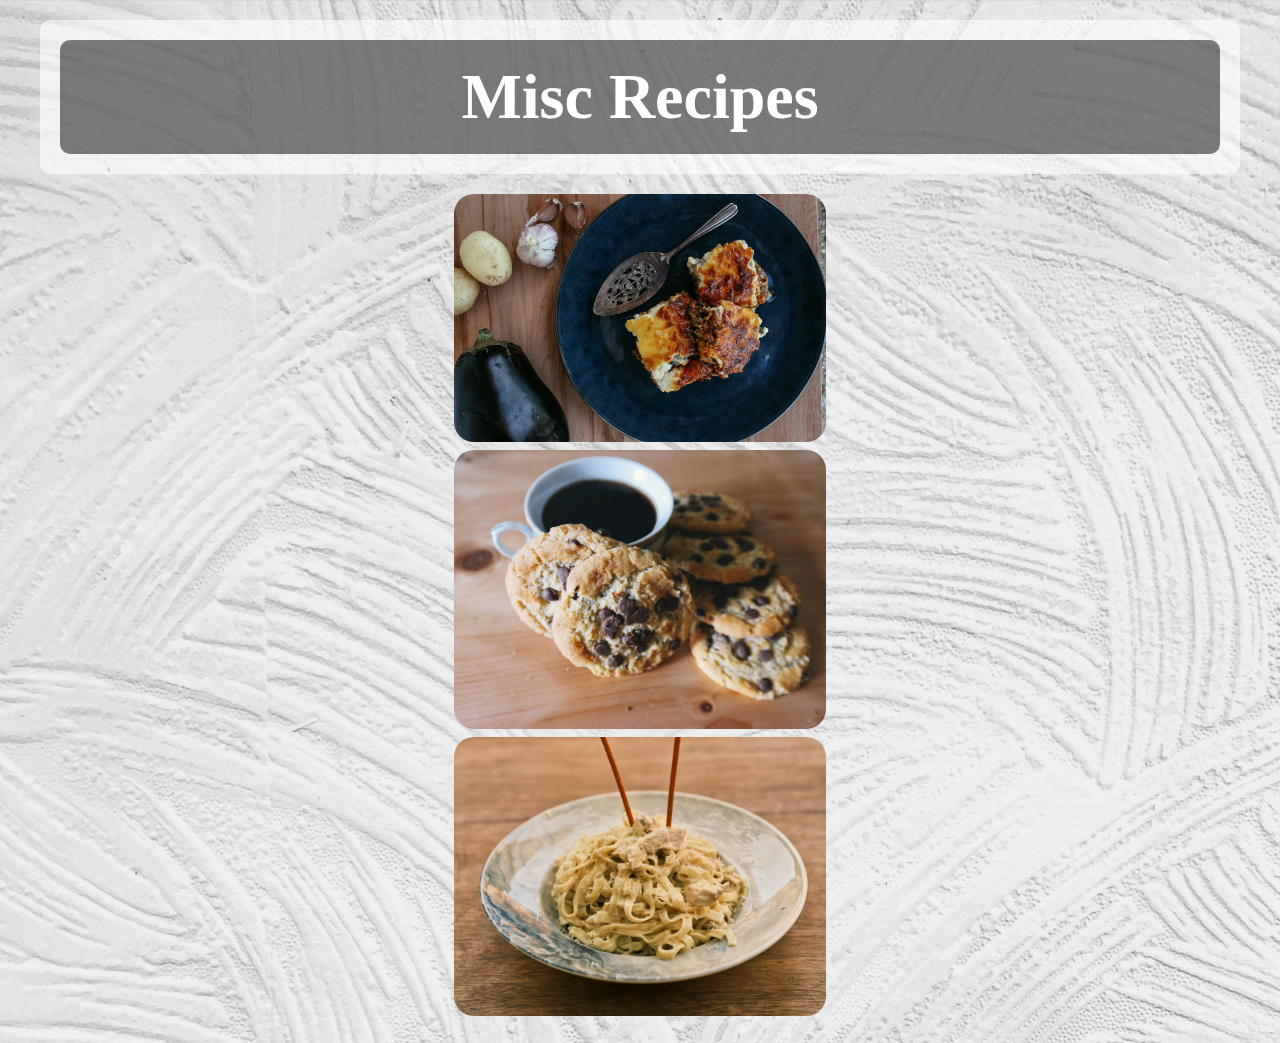
<file: index.html>
<!DOCTYPE html>
<html lang="en">
    <head>
        <meta charset="UTF-8">
        <title>
            Misc Recipes
        </title>
        <link rel="stylesheet" href="style.css">
        <link rel="icon" type="image/x-icon" href="./images/favicon.ico">
    </head>
    
    <body>
        <div class="content-container">
            <div class="h1-container">
                <h1 style="font-size: 400%; text-align:center; animation: wiggle .5s infinite; margin:5px">Misc Recipes</h1>
            </div>  
        </div>
        <div class="container">
            <a href="./odin-recipes/lasagna.html" class="image-link">
                <img src="./images/lasagna.jpg" alt="lasagna">
                <div class="hover-text">
                    lasagna
                </div>
            </a>
        </div>
        <div class="container">
            <a href="./odin-recipes/classic-chocolate-chip.html" class="image-link">
                <img src="./images/chocolate-chip.jpg" alt="chocolate-chip">
                <div class="hover-text">
                    chocolate chip
                </div>
            </a>
        </div>
        <div class="container">
            <a href="./odin-recipes/chicken-alfredo.html" class="image-link">
                <img src="./images/chicken-alfredo.jpg" alt="chicken-alfredo">
                <div class="hover-text">
                    chicken alfredo
                </div>
            </a>
        </div>
    </body>
</html>
</file>
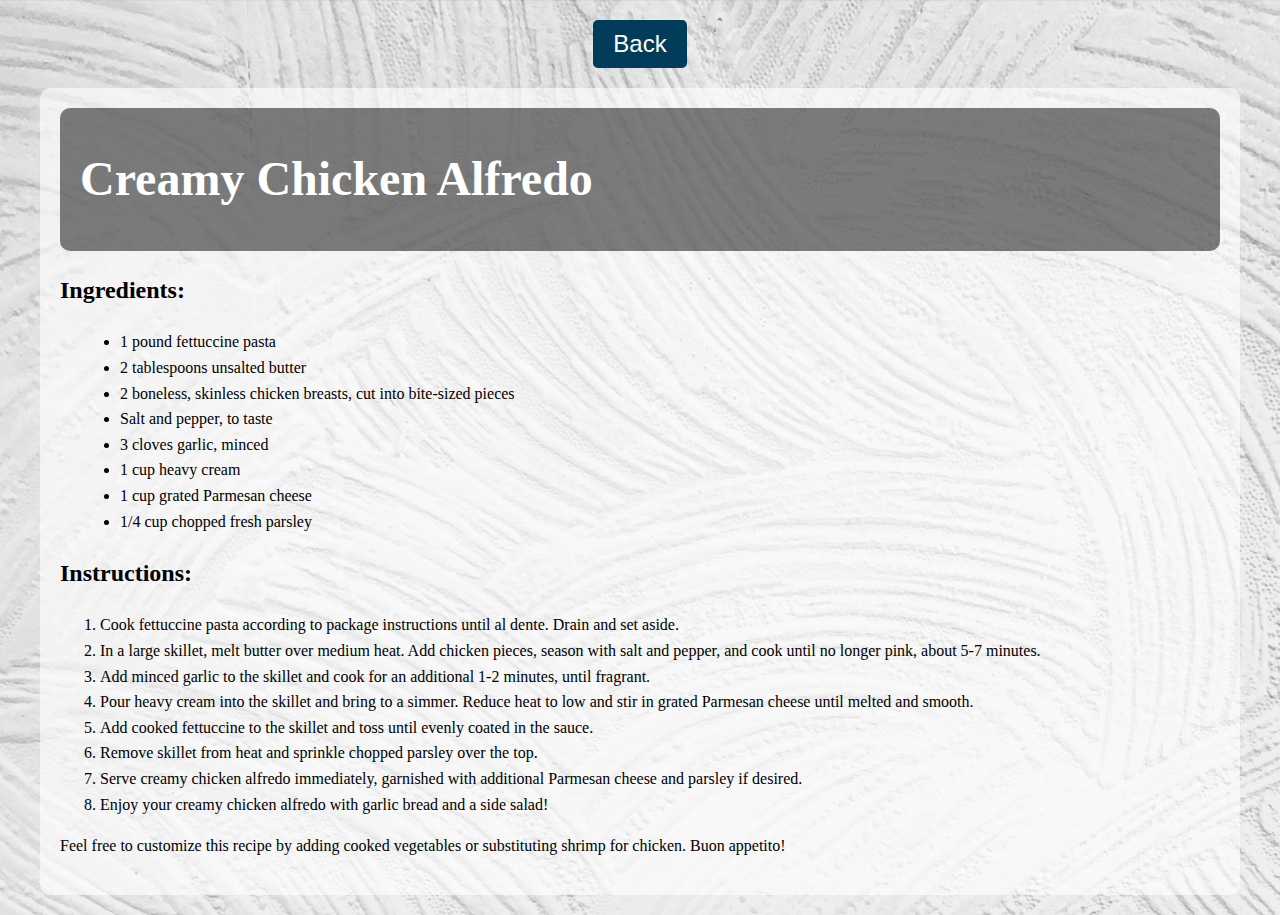
<file: odin-recipes/chicken-alfredo.html>
<!DOCTYPE html>
<html lang="en">
<head>
    <meta charset="UTF-8">
    <title>Creamy Chicken Alfredo</title>
    <link rel="stylesheet" href="../style.css">
</head>
<body>
    <div style="text-align:center">
    <button class="back-button" onclick="history.back()">Back</button>
    </div>
    <div class="content-container">
        <div class="h1-container">
    <h1>Creamy Chicken Alfredo</h1>
    </div>
    <h2>Ingredients:</h2>
    <ul>
        <li>1 pound fettuccine pasta</li>
        <li>2 tablespoons unsalted butter</li>
        <li>2 boneless, skinless chicken breasts, cut into bite-sized pieces</li>
        <li>Salt and pepper, to taste</li>
        <li>3 cloves garlic, minced</li>
        <li>1 cup heavy cream</li>
        <li>1 cup grated Parmesan cheese</li>
        <li>1/4 cup chopped fresh parsley</li>
    </ul>
    
    <h2>Instructions:</h2>
    <ol>
        <li>Cook fettuccine pasta according to package instructions until al dente. Drain and set aside.</li>
        <li>In a large skillet, melt butter over medium heat. Add chicken pieces, season with salt and pepper, and cook until no longer pink, about 5-7 minutes.</li>
        <li>Add minced garlic to the skillet and cook for an additional 1-2 minutes, until fragrant.</li>
        <li>Pour heavy cream into the skillet and bring to a simmer. Reduce heat to low and stir in grated Parmesan cheese until melted and smooth.</li>
        <li>Add cooked fettuccine to the skillet and toss until evenly coated in the sauce.</li>
        <li>Remove skillet from heat and sprinkle chopped parsley over the top.</li>
        <li>Serve creamy chicken alfredo immediately, garnished with additional Parmesan cheese and parsley if desired.</li>
        <li>Enjoy your creamy chicken alfredo with garlic bread and a side salad!</li>
    </ol>
    
    <p>Feel free to customize this recipe by adding cooked vegetables or substituting shrimp for chicken. Buon appetito!</p>
</div>
</body>
</html>
</file>
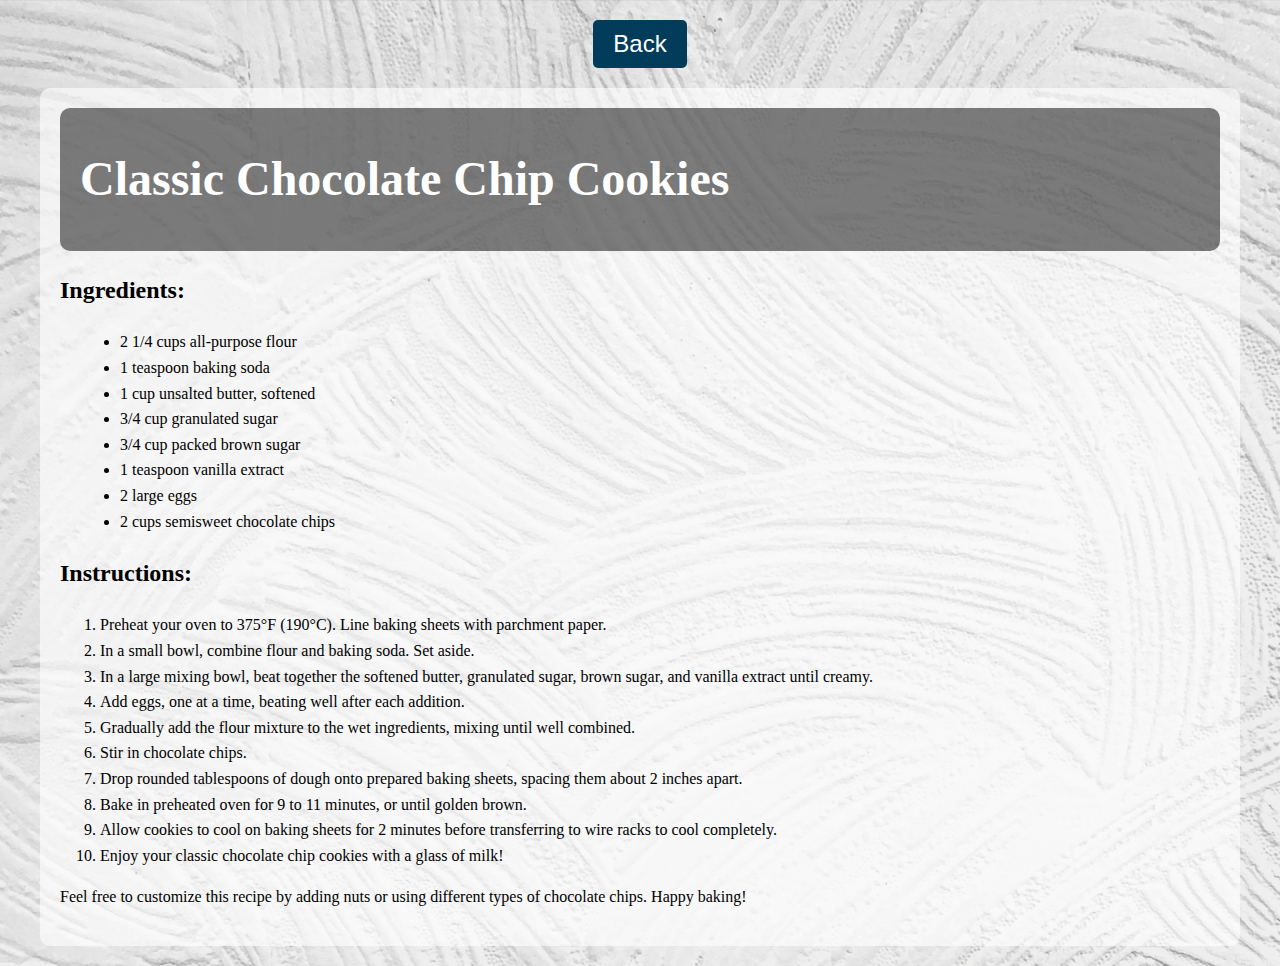
<file: odin-recipes/classic-chocolate-chip.html>
<!DOCTYPE html>
<html lang="en">
<head>
    <meta charset="UTF-8">
    <title>Classic Chocolate Chip Cookies</title>
    <link rel="stylesheet" href="../style.css">
</head>
<body>
    <div style="text-align:center">
    <button class="back-button" onclick="history.back()">Back</button>
    </div>
    <div class="content-container">
        <div class="h1-container">
            <h1>Classic Chocolate Chip Cookies</h1>
        </div>
    <h2>Ingredients:</h2>
    <ul>
        <li>2 1/4 cups all-purpose flour</li>
        <li>1 teaspoon baking soda</li>
        <li>1 cup unsalted butter, softened</li>
        <li>3/4 cup granulated sugar</li>
        <li>3/4 cup packed brown sugar</li>
        <li>1 teaspoon vanilla extract</li>
        <li>2 large eggs</li>
        <li>2 cups semisweet chocolate chips</li>
    </ul>
    
    <h2>Instructions:</h2>
    <ol>
        <li>Preheat your oven to 375°F (190°C). Line baking sheets with parchment paper.</li>
        <li>In a small bowl, combine flour and baking soda. Set aside.</li>
        <li>In a large mixing bowl, beat together the softened butter, granulated sugar, brown sugar, and vanilla extract until creamy.</li>
        <li>Add eggs, one at a time, beating well after each addition.</li>
        <li>Gradually add the flour mixture to the wet ingredients, mixing until well combined.</li>
        <li>Stir in chocolate chips.</li>
        <li>Drop rounded tablespoons of dough onto prepared baking sheets, spacing them about 2 inches apart.</li>
        <li>Bake in preheated oven for 9 to 11 minutes, or until golden brown.</li>
        <li>Allow cookies to cool on baking sheets for 2 minutes before transferring to wire racks to cool completely.</li>
        <li>Enjoy your classic chocolate chip cookies with a glass of milk!</li>
    </ol>
    
    <p>Feel free to customize this recipe by adding nuts or using different types of chocolate chips. Happy baking!</p>
    </div>
</body>
</html>
</file>
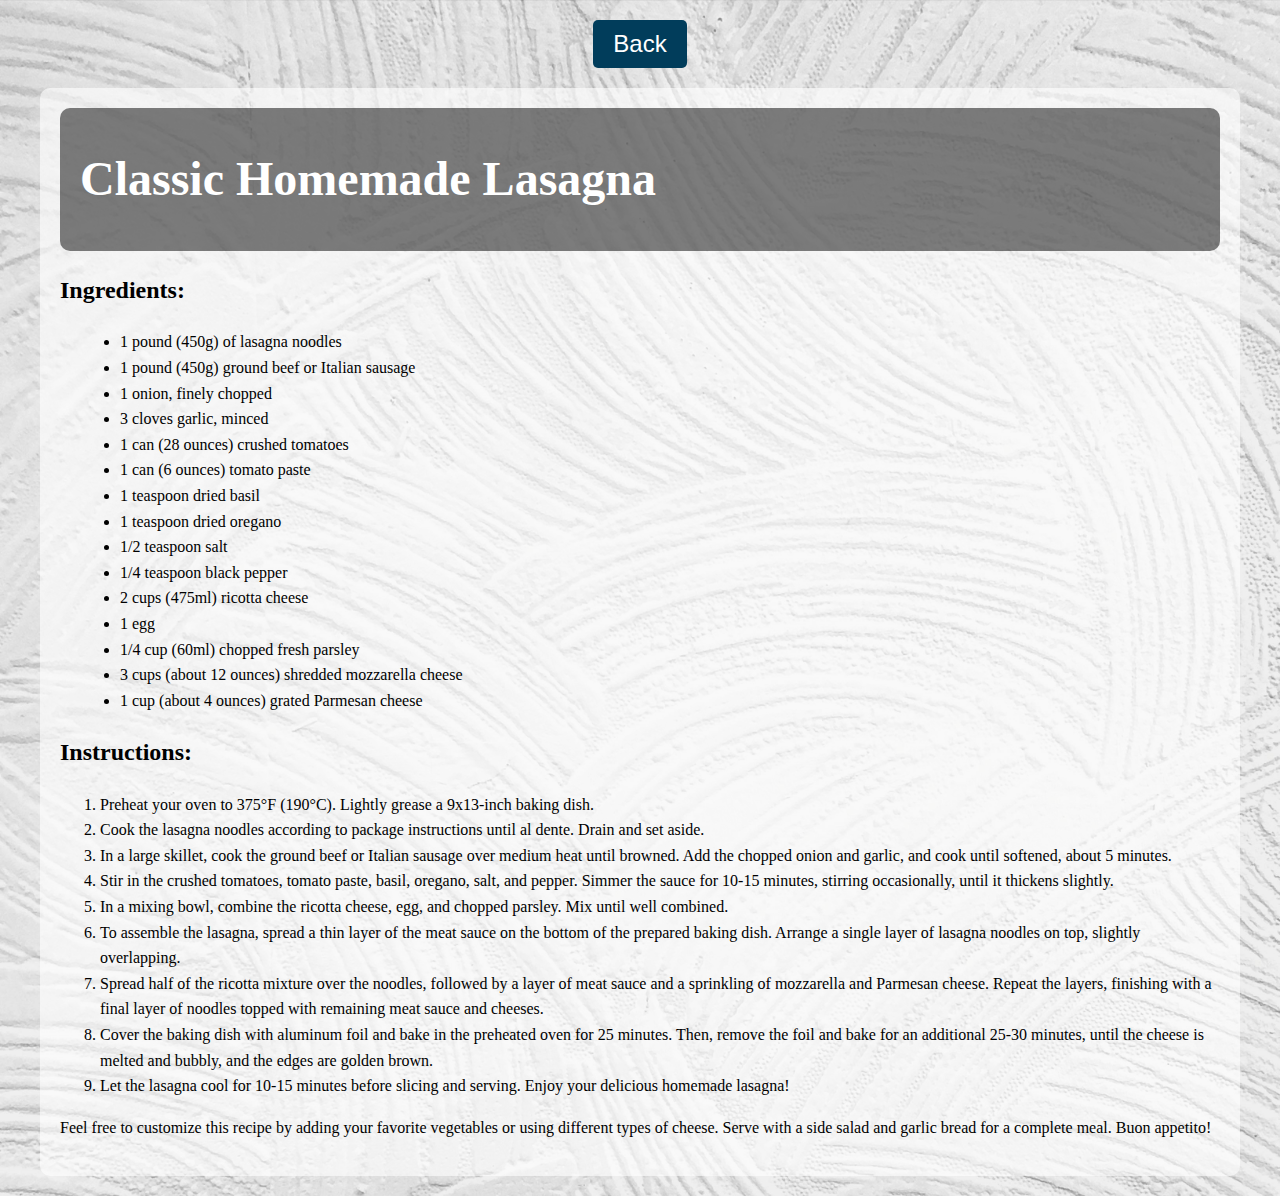
<file: odin-recipes/lasagna.html>
<!DOCTYPE html>
<html lang="en">
<head>
    <meta charset="UTF-8">
    <title>Classic Homemade Lasagna</title>
    <link rel="stylesheet" href="../style.css">
</head>
<body>
    <div style="text-align:center">
    <button class="back-button" onclick="history.back()">Back</button>
    </div>
    <div class="content-container">
        <div class="h1-container">
            <h1>Classic Homemade Lasagna</h1>
        </div>
    <h2>Ingredients:</h2>
    <ul>
        <li>1 pound (450g) of lasagna noodles</li>
        <li>1 pound (450g) ground beef or Italian sausage</li>
        <li>1 onion, finely chopped</li>
        <li>3 cloves garlic, minced</li>
        <li>1 can (28 ounces) crushed tomatoes</li>
        <li>1 can (6 ounces) tomato paste</li>
        <li>1 teaspoon dried basil</li>
        <li>1 teaspoon dried oregano</li>
        <li>1/2 teaspoon salt</li>
        <li>1/4 teaspoon black pepper</li>
        <li>2 cups (475ml) ricotta cheese</li>
        <li>1 egg</li>
        <li>1/4 cup (60ml) chopped fresh parsley</li>
        <li>3 cups (about 12 ounces) shredded mozzarella cheese</li>
        <li>1 cup (about 4 ounces) grated Parmesan cheese</li>
    </ul>
    
    <h2>Instructions:</h2>
    <ol>
        <li>Preheat your oven to 375°F (190°C). Lightly grease a 9x13-inch baking dish.</li>
        <li>Cook the lasagna noodles according to package instructions until al dente. Drain and set aside.</li>
        <li>In a large skillet, cook the ground beef or Italian sausage over medium heat until browned. Add the chopped onion and garlic, and cook until softened, about 5 minutes.</li>
        <li>Stir in the crushed tomatoes, tomato paste, basil, oregano, salt, and pepper. Simmer the sauce for 10-15 minutes, stirring occasionally, until it thickens slightly.</li>
        <li>In a mixing bowl, combine the ricotta cheese, egg, and chopped parsley. Mix until well combined.</li>
        <li>To assemble the lasagna, spread a thin layer of the meat sauce on the bottom of the prepared baking dish. Arrange a single layer of lasagna noodles on top, slightly overlapping.</li>
        <li>Spread half of the ricotta mixture over the noodles, followed by a layer of meat sauce and a sprinkling of mozzarella and Parmesan cheese. Repeat the layers, finishing with a final layer of noodles topped with remaining meat sauce and cheeses.</li>
        <li>Cover the baking dish with aluminum foil and bake in the preheated oven for 25 minutes. Then, remove the foil and bake for an additional 25-30 minutes, until the cheese is melted and bubbly, and the edges are golden brown.</li>
        <li>Let the lasagna cool for 10-15 minutes before slicing and serving. Enjoy your delicious homemade lasagna!</li>
    </ol>
    
    <p>Feel free to customize this recipe by adding your favorite vegetables or using different types of cheese. Serve with a side salad and garlic bread for a complete meal. Buon appetito!</p>
    </div>
</body>
</html>
</file>
<file: style.css>
body {
    font-family: "Comic Sans MS", "Comic Sans", cursive;
    line-height: 1.6;
    margin: 20px;
    background-image: url("./images/background.jpg");
    background-repeat: no-repeat;
    background-size: cover;
}

h1 {
    font-size: 48px;
}

h2 {
    margin-top: 20px;
}

ul {
    margin-left: 20px;
    margin-bottom: 20px;
}

.container {
    position: relative;
    text-align: center;
    color: white;
}

.image-link img {
    width: 30%;
    border-radius: 20px;
    transition: transform 0.3s ease, opacity 0.3s ease; /* Combined transition */
}

.image-link:hover img {
    transform: scale(.95); /* Adjust scale for image zoom effect */
    opacity: 50%;
}

.image-link .hover-text {
    position: absolute;
    color: transparent;
    font-size: 300%;
    top: 50%;
    left: 50%;
    transform: translate(-50%, -50%);
    transition: opacity 0.3s ease, font-size 0.3s ease; /* Combined transition */
}

.image-link:hover .hover-text {
    opacity: 1; /* Adjust opacity for hover effect on images */
    font-size: 500%;
    color: #ffffff;
    text-shadow: 1px 1px 2px black, 0 0 1em black, 0 0 0.2em black;
}

.back-button {
    display: inline-block;
    padding: 10px 20px;
    background-color: #013d5b;
    color: #fff;
    border: none;
    border-radius: 5px;
    font-size: 150%;
    cursor: pointer;
    text-decoration: none;
    transition: background-color 0.3s ease;
}

.back-button:hover {
    background-color: #015e8c;
}

.content-container {
    background-color: rgba(255, 255, 255, 0.6); /* Light white background with opacity */
    border-radius: 10px;
    padding: 20px;
    margin: 20px;
}

.h1-container {
    background-color: rgba(0, 0, 0, 0.501); /* Light white background with opacity */
    border-radius: 10px;
    padding: 1px 20px;
    color: #ffffff;
}

@keyframes wiggle {
    0%, 100% { transform: rotate(-0.2deg); }
    50% { transform: rotate(0.2deg); }
}
</file>
